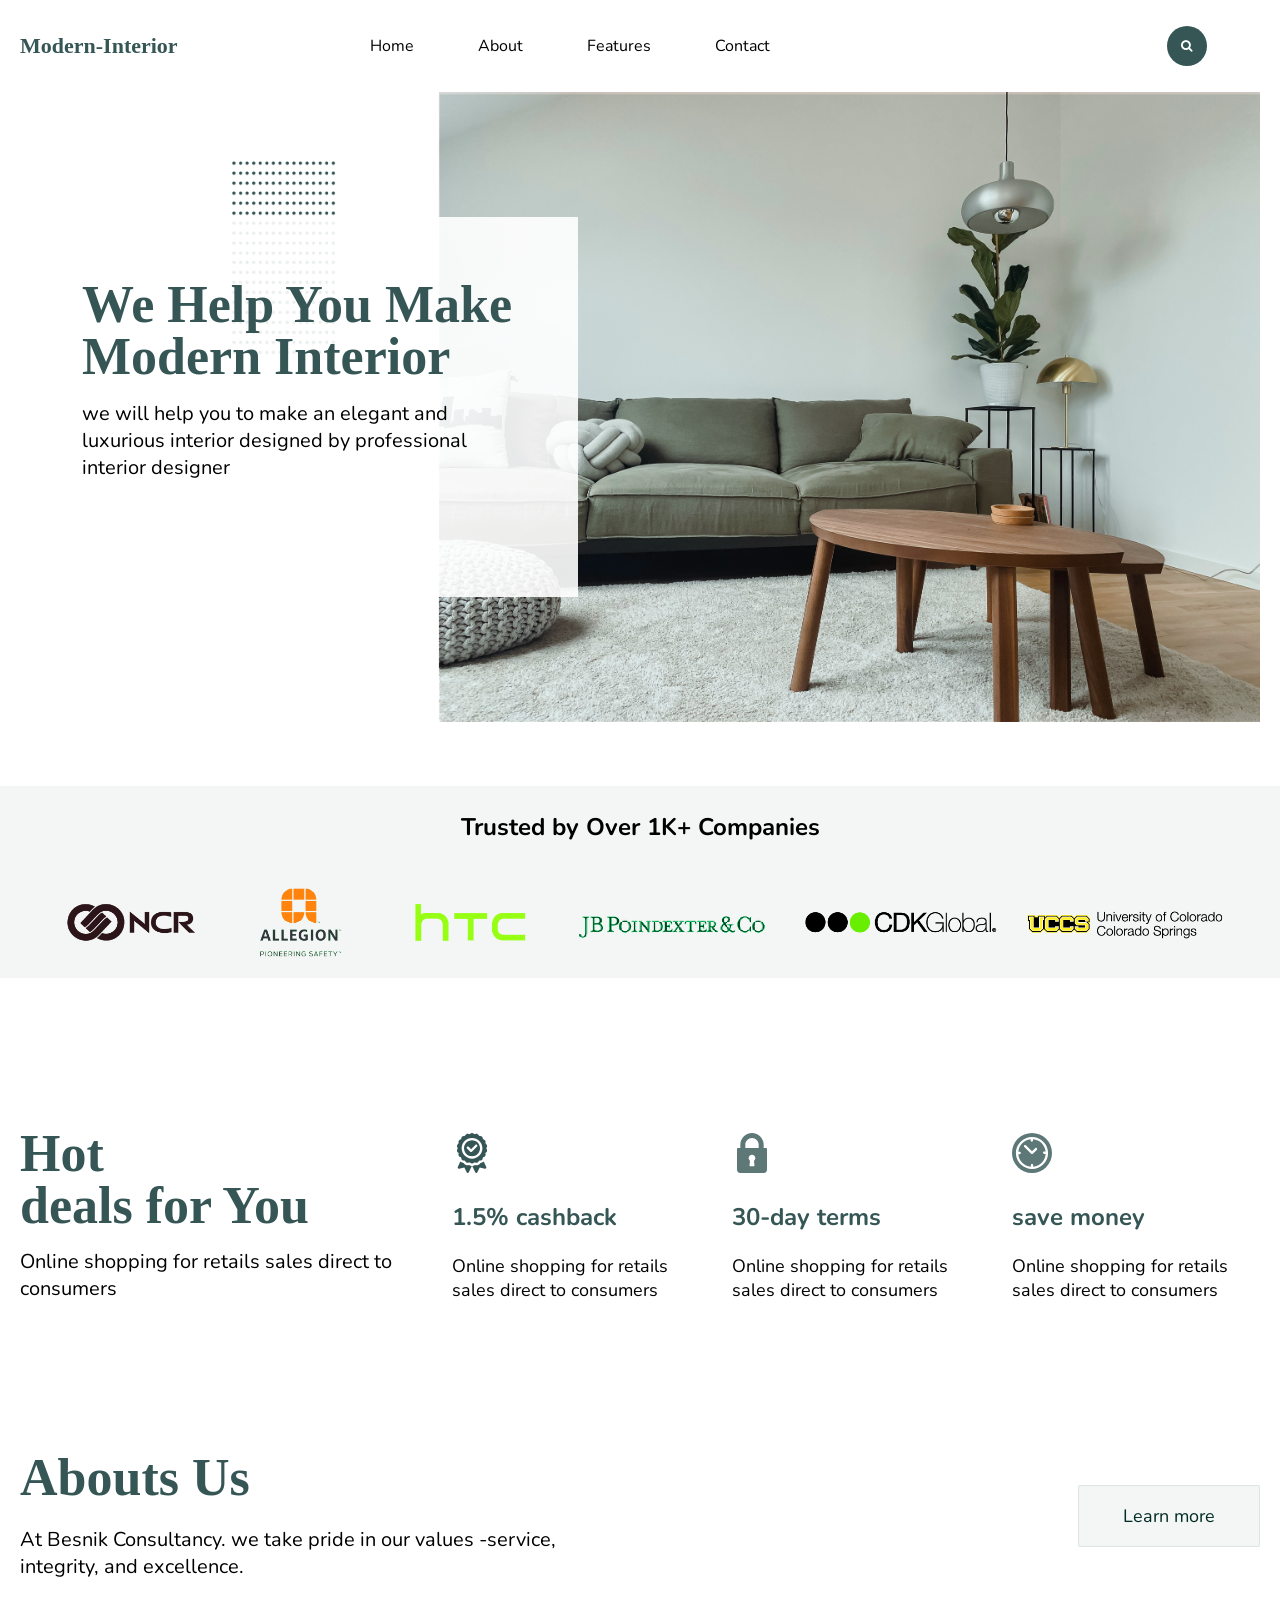
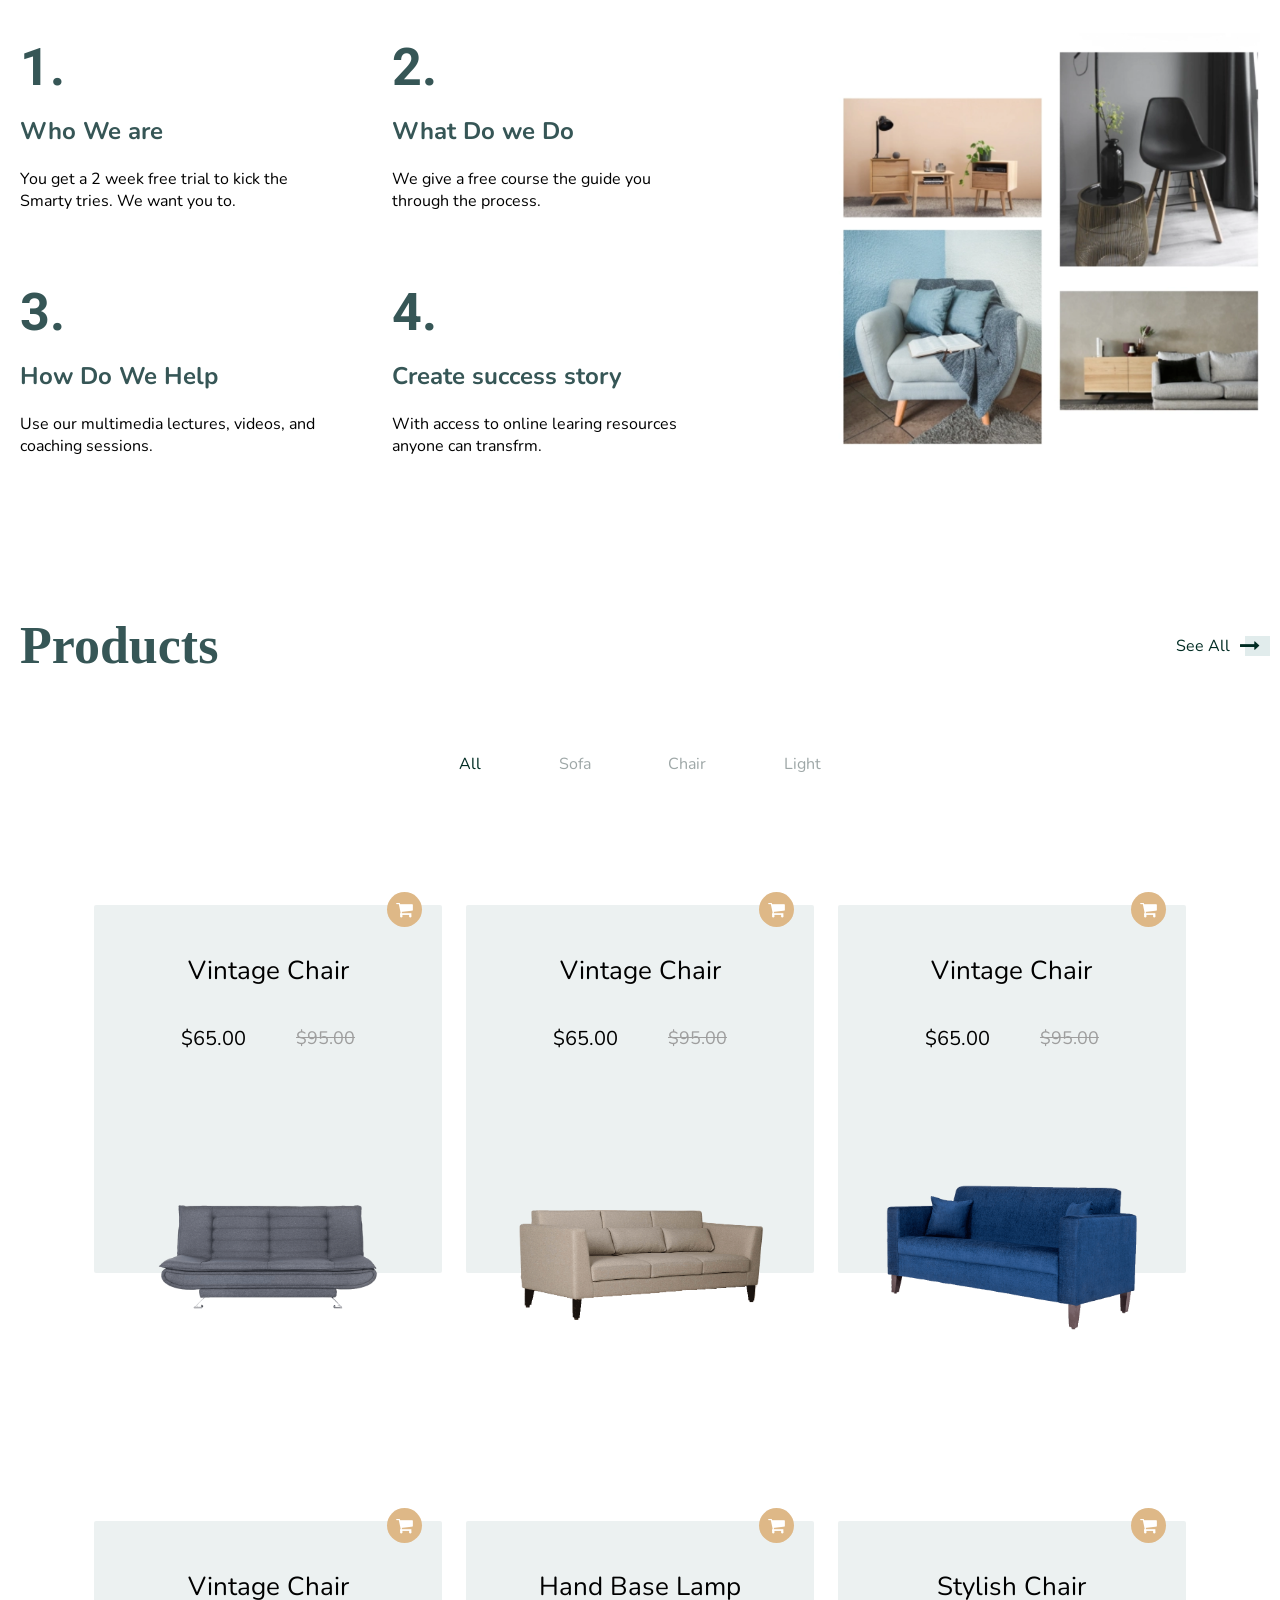
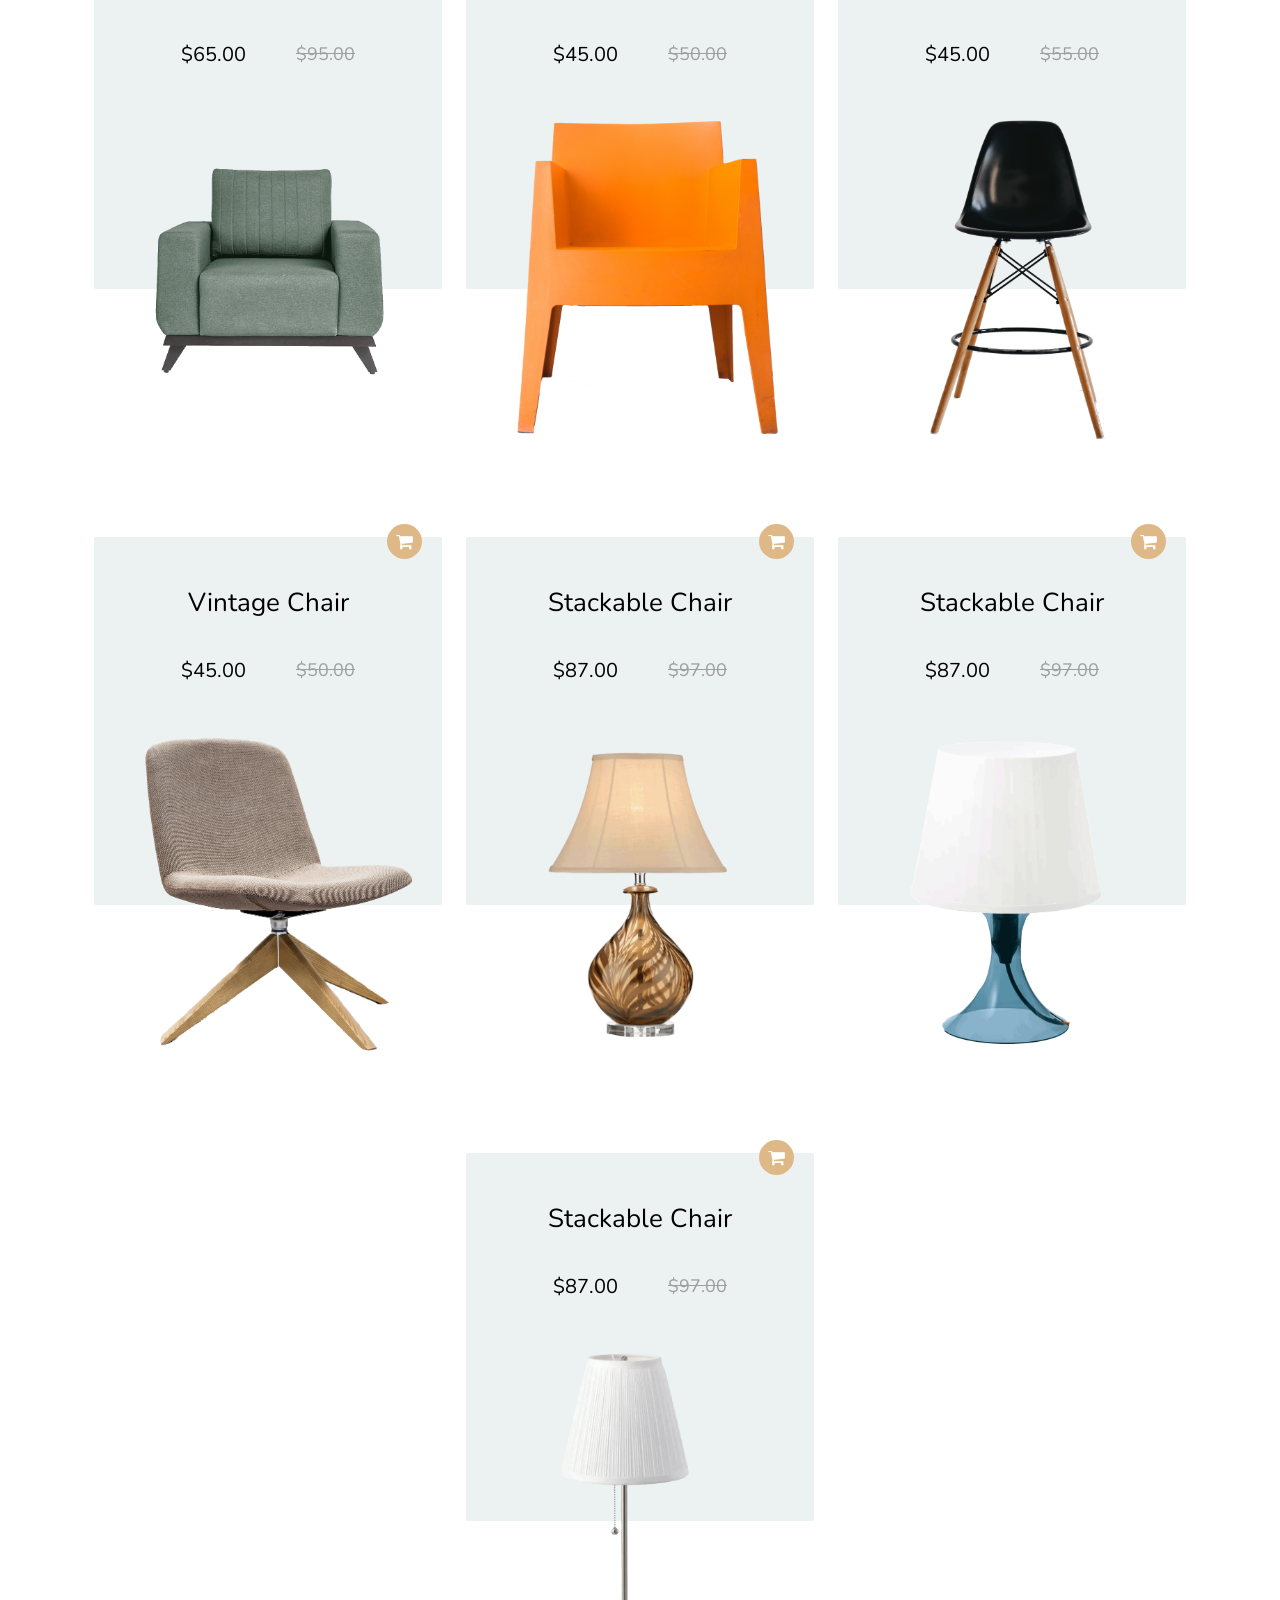
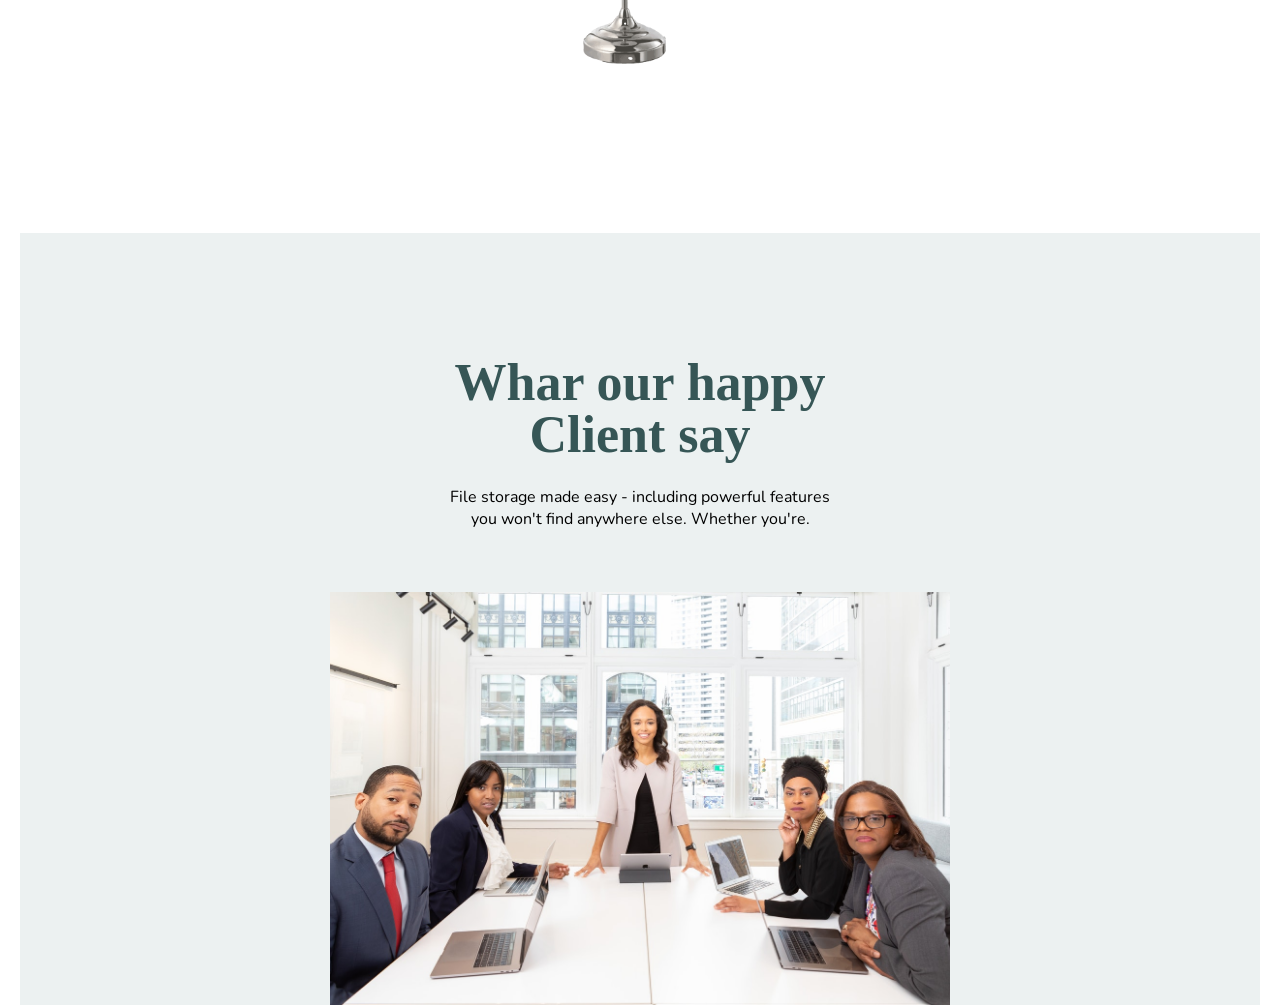
<file: index.html>
<!DOCTYPE html>
<html lang="en">
<head>
    <meta charset="UTF-8">
    <link rel="stylesheet" href="style.css">
    <script src="script.js"></script> 
    <meta http-equiv="X-UA-Compatible" content="IE=edge">
    <meta name="viewport" content="width=device-width, initial-scale=1.0">
    <link href="https://fonts.googleapis.com/css2?family=Prompt:wght@200;300;400;600;800&display=swap" rel="stylesheet">
    <link rel="stylesheet" href="https://stackpath.bootstrapcdn.com/font-awesome/4.7.0/css/font-awesome.min.css">
    <link href="https://fonts.googleapis.com/css2?family=Nunito:wght@300;400;600;700;800;900&display=swap" rel="stylesheet"> 
    <link href="https://fonts.googleapis.com/css2?family=Roboto:wght@300;400;600;700;800;900&display=swap" rel="stylesheet">
    <script src="https://code.jquery.com/jquery-3.6.0.js" integrity="sha256-H+K7U5CnXl1h5ywQfKtSj8PCmoN9aaq30gDh27Xc0jk=" crossorigin="anonymous"></script> 
    <script src="https://ajax.googleapis.com/ajax/libs/jquery/3.5.1/jquery.min.js"></script>

    <title>Modern Interior Dsesign</title>
</head>
<body>
    <section class="nav-bar">
        <div class="container mar-0">
            <header id = "nav" class="nav-hero">
                <div class="logo">
                    <div class="pad">Modern-Interior</div>
                    <i class="fa fa-bars pad" id="bar" ></i>
                    </div>
                    
                
                <div class="mobile-cot">
                    <ul class="nav-contant">
                        <li>Home</li>
                        <li>About</li>
                        <li>Features</li>
                        <li>Contact</li>
                    </ul>
                    <div class="search">
                        <div class="searchbox">
                            <a target="_blank"><i class="fa fa-search" onclick="search()"></i></a>
                            <input type="text" placeholder="Start searching" spellcheck="false" class="input-box">
                        </div>
                    </div> 
                </div>
            </header>
        </div>
    </section>
    <script type="text/javascript">
        
        function search() {
            document.getElementsByClassName('input-box')[0].classList.toggle("input-width");
        }
      </script>

    <section>
        <div class="container top-banner">
            <div class="Main-contant">
                <h1>We Help You Make Modern Interior</h1>
                <p>we will help you to make an elegant and luxurious interior designed by professional interior designer</p>
            </div>
        </div>
    </section>

    <!-- part-2 -->
    <section class="client-set">
        <div class="container client-cot">
            <h1>Trusted by Over 1K+ Companies</h1>
            <div class="client">

            </div>
        </div>
    </section>

    <!-- part 3 -->
    <section class="deals">
        <div class="container deals-row">
            <div class=" deals-hed">
                <h1>Hot <br> deals for You</h1>
                <p>Online shopping for retails sales direct to consumers</p>
            </div>
            <div class="deals-col">
                <img class="badge" src="images/badge.svg">
                <h1>1.5% cashback</h1>
                <p>Online shopping for retails sales direct to consumers</p>
            </div>
            <div class="deals-col">
                <img src="images/lock.svg">
                <h1>30-day terms</h1>
                <p>Online shopping for retails sales direct to consumers</p>
            </div>
            <div class="deals-col">
                <img src="images/clock.svg">
                <h1>save money</h1>
                <p>Online shopping for retails sales direct to consumers</p>
            </div>
        </div>
    </section>

    <!-- part 4 -->
    <section class="about-us">
        <div class="container abouts-cot">
            <div class="about-row1">
                <div class="about-header">
                    <h1 class="header-size">Abouts Us</h1>
                    <p class="pargraph">At Besnik Consultancy. we take pride in our values -service, integrity, and excellence.</p>
                </div>
                <div class="learn-more">
                    <a href="">Learn more</a>
                </div>
            </div>
            <div class="about-row2">
                <div class="about-col">
                    <h1 class="header-size">1.</h1>
                    <h2 class="sub-header">Who We are</h2>
                    <p class="pargraph-sub">You get a 2 week free trial to kick the Smarty tries. We want you to.</p>
                </div>
                <div class="about-col">
                    <h1 class="header-size">2.</h1>
                    <h2 class="sub-header">What Do we Do</h2>
                    <p class="pargraph-sub">We give a free course the guide you through the process.</p>
                </div>
                <div class="about-col">
                    <h1 class="header-size">3.</h1>
                    <h2 class="sub-header" >How Do We Help</h2>
                    <p class="pargraph-sub">Use our multimedia lectures, videos, and coaching sessions.</p>
                </div>
                <div class="about-col">
                    <h1 class="header-size">4.</h1>
                    <h2 class="sub-header">Create success story</h2>
                    <p class="pargraph-sub">With access to online learing resources anyone can transfrm.</p>
                </div>
            </div>
        </div>
    </section>

    <!-- part 5 -->
    <section class="products-set">
        <div class="container products">
            <div class="products-row1">
                <div class="header-size">
                    <h1 class="header-size">Products</h1> 
               </div>
                <div class="see-d">
                    <a href="" class="see-butt">See All</a>
                    <i class="fa fa-long-arrow-right" ></i>
                    <div class="bg"></div>
                </div>
            </div>
            <div class="products-row2">
                <ul class="aviable-products">
                    <li class="sect" value="ctg-all" >All</li>
                    <li value="ctg-1">Sofa</li>
                    <li value="ctg-2">Chair</li>
                    <li value="ctg-3">Light</li>
                </ul>
            </div>
            <div class="products-row3">
                <div class="products-col" data-ctg="ctg-1">
                    <div class="shop">
                        <i class="fa fa-shopping-cart"></i>
                    </div>
                    <h1 class="products-header header-padding">Vintage Chair</h1>
                    <div class="price">
                        <h2 class="products-price">$65.00</h2>
                        <h3 class="sub-price">$95.00</h3>
                    </div>
                    <img src="images/sofa-1.png" alt="">
                </div>
                <div class="products-col" data-ctg="ctg-1">
                    <div class="shop">
                        <i class="fa fa-shopping-cart"></i>
                    </div>
                    <h1 class="products-header header-padding">Vintage Chair</h1>
                    <div class="price">
                        <h2 class="products-price">$65.00</h2>
                        <h3 class="sub-price">$95.00</h3>
                    </div>
                    <img src="images/sofa-2.png" alt="">
                </div>
                <div class="products-col" data-ctg="ctg-1">
                    <div class="shop">
                        <i class="fa fa-shopping-cart"></i>
                    </div>
                    <h1 class="products-header header-padding">Vintage Chair</h1>
                    <div class="price">
                        <h2 class="products-price">$65.00</h2>
                        <h3 class="sub-price">$95.00</h3>
                    </div>
                    <img src="images/sofa-4.png" alt="">
                </div>
                <div class="products-col" data-ctg="ctg-1">
                    <div class="shop">
                        <i class="fa fa-shopping-cart"></i>
                    </div>
                    <h1 class="products-header header-padding">Vintage Chair</h1>
                    <div class="price">
                        <h2 class="products-price">$65.00</h2>
                        <h3 class="sub-price">$95.00</h3>
                    </div>
                    <img src="images/sofa-3.png" alt="">
                </div>

                <div class="products-col" data-ctg="ctg-2">
                    <div class="shop">
                        <i class="fa fa-shopping-cart"></i>
                    </div>
                    <h1 class="products-header header-padding">Hand Base Lamp</h1>
                    <div class="price">
                        <h2 class="products-price">$45.00</h2>
                        <h3 class="sub-price">$50.00</h3>
                    </div>
                    <img src="images/chair-3.png" alt="">
                </div>
                <div class="products-col" data-ctg="ctg-2">
                    <div class="shop">
                        <i class="fa fa-shopping-cart"></i>
                    </div>
                    <h1 class="products-header header-padding">Stylish Chair</h1>
                    <div class="price">
                        <h2 class="products-price">$45.00</h2>
                        <h3 class="sub-price">$55.00</h3>
                    </div>
                    <img src="images/chair-2.png" alt="">
                </div>
                <div class="products-col" data-ctg="ctg-2">
                    <div class="shop">
                        <i class="fa fa-shopping-cart"></i>
                    </div>
                    <h1 class="products-header header-padding">Vintage Chair</h1>
                    <div class="price">
                        <h2 class="products-price">$45.00</h2>
                        <h3 class="sub-price">$50.00</h3>
                    </div>
                    <img src="images/chair-1.png" alt="">
                </div>
                <div class="products-col" data-ctg="ctg-3">
                    <div class="shop">
                        <i class="fa fa-shopping-cart"></i>
                    </div>
                    <h1 class="products-header header-padding">Stackable Chair</h1>
                    <div class="price">
                        <h2 class="products-price">$87.00</h2>
                        <h3 class="sub-price">$97.00</h3>
                    </div>
                    <img src="images/lamp-1.png" alt="">
                </div>
                <div class="products-col" data-ctg="ctg-3">
                    <div class="shop">
                        <i class="fa fa-shopping-cart"></i>
                    </div>
                    <h1 class="products-header header-padding">Stackable Chair</h1>
                    <div class="price">
                        <h2 class="products-price">$87.00</h2>
                        <h3 class="sub-price">$97.00</h3>
                    </div>
                    <img src="images/lamp-2.png" alt="">
                </div>
                <div class="products-col" data-ctg="ctg-3">
                    <div class="shop">
                        <i class="fa fa-shopping-cart"></i>
                    </div>
                    <h1 class="products-header header-padding">Stackable Chair</h1>
                    <div class="price">
                        <h2 class="products-price">$87.00</h2>
                        <h3 class="sub-price">$97.00</h3>
                    </div>
                    <img src="images/lamp-3.png" alt="">
                </div>

            </div>
        </div>
    </section>

    <!-- part 6 -->

    <section>
        <div class="container review-bg">
            <div class="header-row1">
                <h1 class="header-size review">Whar our happy <br> Client say</h1>
                <p class="pargraph-sub">File storage made easy - including powerful features <br> you won't find anywhere else. Whether you're.</p>
            </div>
            <div class="header-row2">
                <img src="images/customer.jpg" alt="">

            </div>
        </div>
    </section>
</body>
</html>
</file>
<file: style.css>
*{
    padding: 0px;
    margin: 0px;
}
.header-size{
  font-size: 52px;
  line-height: 52px;
  color: #365656;
}
.pargraph{
  padding-top: 4%;
  font-family: 'Nunito', sans-serif;
  font-size: 20px;
}
.pargraph-sub{
  padding-top: 2%;
  font-family: 'Nunito', sans-serif;
  font-size: 16px;
}
.sub-header{
  font-family: 'Nunito', sans-serif;
  padding:8% 0 6% 0;
  font-size: 24px;
  line-height: 24px;
  font-weight: 900;
  color: #365656;
}
::placeholder{
    color:#ffffff;
}
.nav-bar
{
    margin: 0 auto;
    padding: 1em 0em;
}
.nav-hero{
    display: flex;
    width: 100%;
    padding: 10px 0;
}
.container
{

    margin:auto 20px;
    display: flex;
    text-decoration: none;
}
.logo{
    color: #365656;
    align-self: center;
    font-size: 22px;
    font-weight: bolder;
}
.nav-contant{
    align-self: center;
    display: flex;
    flex: 0 0;
    list-style: none;
    padding: 0em 10em;
}
.nav-contant li{
    font-family: 'Nunito', sans-serif;
    padding: 0 2em;
}
:root {
    --searchbox-size: 20px;
    --searchbox-length: 12vw;
  }
  
  .search{
      margin-left: auto;
  }
  .searchbox {
      position: relative;
    background: #365656;
    height: var(--searchbox-size);
    border-radius: var(--searchbox-size);
    padding: 10px;
    width: auto;
    display: flex;
    align-items: center;
  }
  
  .searchbox a {
    color: rgb(255, 255, 255);
    width: var(--searchbox-size);
    height: var(--searchbox-size);
    border: none;
    border-radius: 50%;
    display: flex;
    justify-content: center;
    align-items: center;
    text-decoration: none;
    z-index: 1;
    font-size: calc(var(--searchbox-size) * 0.6);
  }
  
  .searchbox input {
    position:absolute;
    right: 0px;
    border: none;
    background: none;
    outline: none;
    color: rgb(255, 255, 255);
    font-size: 80%;
    width: 0;
    padding: 10px;
    transition: 0.3s ease-in;
    height: var(--searchbox-size);
    border-radius: var(--searchbox-size);
  }
  .input-width {
    background: #365656 !important;
    width: 12vw !important;
  }
  .mobile-cot{
      display:flex;
      width: 83%;
  }
  @media (min-width:1400px) {
      .container{
          margin: auto;
          padding: 0;
          width: 1200px;
      }
    
    .mobile-cot{
        width: 86.5%;
    }
  }
  @media (max-width:900px) {
    .nav-contant{
        flex-direction: column;
        padding: 0;
    }

    .search{
        margin: auto;
    }
    .searchbox input {
        width: 90%;
        
      }
      .searchbox:hover > input {
        width: 90%;
      }
      .input-box:focus{
        width: 90%;
      }
      .searchbox {
        border-radius: 5px;
      }
    }
  /* top contant */
  .top-banner{
      height: 70vh;
      background-image: url("images/top-banner.png");
      background-position:center;
      background-size: cover;
      background-position: center;
      margin-bottom: 5%;
  }
  .Main-contant{
      width:35%;
      height: 16em;
      padding: 5%;
      margin: auto 0;
      background-color: rgba(255, 255, 255, 0.9);
      /* filter: blur(10px); */

  }
  .Main-contant h1{
    font-size: 52px;
    line-height: 52px;
    color: #365656;
    /* filter: blur(0px); */
  }
  .Main-contant p{
    padding-top: 4%;
    font-family: 'Nunito', sans-serif;
    font-size: 20px;
  }

  /* part-2 */
  .client-set{
    background-color: #f4f6f6;
  }
  .client-cot{
    display: flex;
    height: 12em;
    text-align: center;
    font-family: 'Nunito', sans-serif;

    flex-direction: column;
  }
  .client-cot h1{
    margin: 2% 0;
  }
  .client{
      width: 95%;
      height: 10em;
      align-self: center;
      background-image: url("images/client1.png");
      background-size: contain;
      background-repeat: no-repeat;
      background-position: center;
  }
  #bar{
    display: none;
  }

  @media (max-width:900px) {
    .mar-0{
      margin: auto 0 !important;
    }
    .nav-bar {
      margin: 0 auto;
      padding: 1em 0em;
      }
      .container{
          position: relative;
      }
      .nav-hero{
        flex-direction: column;
        height: 50px;
        background-color: #f4f6f6;
        overflow: hidden;
      }
     .top-banner{
          height: 30vh;
          background-image: url("images/top-banner-mobile.png");
          background-size: cover;
          background-position:right
      }
    .Main-contant{
        margin:2% auto;
        width: 80%;
        height: auto;
        align-self: center;
    }
    .Main-contant > * {
       text-align: center;
    }
    .Main-contant h1 {
        font-size: 32px;
        line-height: 32px;
     }
     .Main-contant p {
        font-size: 12px;
        line-height: 12px;
     }
     .client-cot{
     height: 5em;
    }
    .client-cot h1{
      font-size: 16px;
    }
    .mobile-cot {
      display: flex;
      width: 90%;
      margin: 5% 0;
      align-items: center;
      align-self: center;
      flex-direction: column;
  }
  .nav-contant {
    flex-direction: column;
    width: 100%;
    padding: 0px;
    align-self: center;
    margin: auto;
    gap: 5px;
    text-align: center;
    }
    .nav-contant li {
    font-family: 'Nunito', sans-serif;
    padding: 12px 2em;
    background-color: white;
    }
    .search{
      margin: 10px;
      width: 100%;
    }
    .input-box{
      background: #365656 !important;
      width: auto !important;
      padding: 10px !important;
      left: 25px !important;
    }
    .logo {
      display: flex;
      width: 95%;
      color: #365656;
      align-self: flex-start;
      font-size: 24px;
      font-weight: bolder;
     }
    #bar{
      display: flex;
      float: right;
      margin-left: auto;
    }
    .pad{
      padding: 2% 0 0 3%;
    }
  }

  /* part 3 */
  .deals-row{
    display: inline-flexbox;
    flex-wrap: wrap;
    gap: 12px;
  }
  .deals{
    margin-top:150px;
  }
  .deals-col{
    display: flex;
    flex-direction: column;
    width: 20%;
    margin-left: auto;
    justify-content: flex-end;
  }
  .deals-hed{
    margin-left: 0;
    flex: 0 1 400px;
  }
  .deals-hed h1{
    font-size: 52px;
    line-height: 52px;
    color: #365656;
  }
  .deals-col h1{
    font-family: 'Nunito', sans-serif;
    padding:8% 0 6% 0;
    font-size: 24px;
    line-height: 24px;
    color: #365656;
  }
  .deals-col p{
    padding-top: 4%;
    font-family: 'Nunito', sans-serif;
    font-size: 18px;
    
  }
  .deals-col img{
    width: 40px;
    padding-bottom: 5%;
    opacity: 0.8;
  }
  .deals-hed p{
    padding-top: 4%;
    font-family: 'Nunito', sans-serif;
    font-size: 20px;
  }
  .badge{
    opacity: 1 !important;
  }
  @media (max-width:900px) {
    .deals{
      margin-top: 5%;
    }
    .deals-hed{
      margin-top: 6%;
      flex: 1 1 120px;
      align-self: center;
      text-align: center;
      justify-content: center;
    }
    .deals-row{
      flex-direction: column;
    }
    .deals-col{
      border: 1px solid rgb(54,86,86,0.3);
      display: flex;
      width: 80%;
      padding: 4%;
      align-self: center;
      text-align: center;
      justify-content: center;
      border-radius: 5px;
      margin: auto;
    }
    .deals-col h1{
      font-family: 'Nunito', sans-serif;
      padding:0;
      font-size: 18px;
      line-height: 18px;
      color: #365656;
    }
    .deals-col p{
      padding-top: 1%;
      font-family: 'Nunito', sans-serif;
      font-size: 14px;
    }
    .deals-col img{
     margin: auto;
    }
  }
  
  /* part -4 */
  .about-us{
    margin-top:150px;
  }
  .abouts-cot{
    flex-direction: column;
    background-image: url("images/abouts.png");
    background-size: cover;
    background-position: right;
  }
  .about-row1{
    display: flex;
    width: 100%;
    align-items: center;
  }
  .about-header{
    width: 45%;
  }
  .learn-more{
    display: flex;
    text-align: center;
    align-content: center;
    width: 180px;
    height: 60px;
    border-radius: 2px;
    margin-left: auto;
    background-color: #f4f6f6;
    border: 1px solid rgba(22, 83, 70, 0.1);
  }
  .learn-more:hover{
    box-shadow: 0px 0px 10px rgba(22, 83, 70, 0.253);

  }
  .learn-more a{
    text-decoration: none;
    display: flex;
    font-family: 'Nunito', sans-serif;
    font-size: 18px;
    color: rgb(0, 44, 35);
    margin: auto;
    text-align: center;
    align-self: center;
  }
  .about-row2{
    display: flex;
    flex-wrap: wrap;
    margin-top: 2%;
    width: 60%;
  }
  .about-col{
    margin: 5% 8% 5% 0;
    flex: 2 0 270px;
    width: 30%;
  }
  .about-col h1{
    font-family: 'roboto', sans-serif;
  }
  .about-col h2{
    font-weight: bolder;
  }
  @media (max-width:900px) {
    .abouts-cot{
      background-position: center;
    }
    .about-row1{
      width: 90%;
      flex-direction: column;
      align-items: center;
      align-self: center;
      flex-direction: column;
      text-align: center;
    }
    .about-header{
      width:auto;
    }
    .learn-more{
     margin:15% auto;
    }
    .sub-header {
      padding: 2% 0 0% 0;
  }
    .about-row2{
      width: 90%;
      align-self: center;
      align-items: center;
      flex-direction: column;
    }
    .about-col{
      align-self: center;
      width: auto;
      margin: auto;
      padding: 10%;
      margin-bottom: 7%;
      flex: 2 0 100px;
      border-radius: 5px;
      box-shadow: 0 0px 5px rgb(194 212 212 / 1);
  }
}
/* part-5 */
    .products-set{
      margin-top: 5%;
    }
    .products{
      display: block;
    }
    .products-row1{
      display: flex;
      width: 100%;
      padding: 5% 0 2% 0;
    }
    .see-d{
      display: flex;
      align-items: center;
      margin-left: auto;  
      position: relative;      
    }
    .bg{
      width: 25px;
      height: 20px;
      background-color: #e1ecec;
      position: absolute;
      right: -10px;
      z-index: -1;
    }
    .see-butt{
      color: rgb(0, 44, 35);
      text-decoration: none;
      text-align: center;
      margin: auto;
      font-family: 'Nunito', sans-serif;
    }
    .see-d .fa{
      color: rgb(0, 44, 35);
      font-size: 20px !important;
      padding-left: 10px;
    }
    .products-row2{
      display: flex;
      width: 100%;
    }
    .sect{
      color: rgb(0, 44, 35) !important;
    }
    .aviable-products{
      display: flex;
      width: 100%;
      list-style: none;
      margin: 50px auto;
      color: #9ea7a7;
      flex: 0 0 100px;
      justify-content: center;
      margin-bottom: 10%;
    }
    .aviable-products li{
      cursor: pointer;
      margin: auto;
      padding:5% 30%;
      font-family: 'Nunito', sans-serif; 
  }
  .products-row3{
    display: flex;
    flex-wrap: wrap;
    gap: 2%;
    width: 100%;
    height: auto;
    justify-content: center;
  }
  .products-col{
    width: 28%;
    height: 23em;
    background-color: #ecf1f1;
    position: relative;
    border-radius: 2px;
    margin-bottom: 20%;
    opacity: 0;
    display: none;
    flex-direction: column;
  }
  .shop{
    display: flex;
    justify-content: center;
    border-radius: 50%;
    align-items: center;
    width: 35px;
    height: 35px;
    background-color: burlywood;
    position: absolute;
    top:-13px;
    right: 20px;
  }
  .shop .fa{
    font-size: 18px !important;
    margin: auto;
    color: white;
  }
  .products-col img{
    width: 100%;
    height: auto;
    position: absolute;
    bottom: -150px;
  }
  .products-header{
    font-size: 26px;
    line-height: 26px;
    font-family: 'Nunito', sans-serif;
    text-align: center;
    font-weight: 400;
    display: block;
  }
  .price{
    display: flex;
    width: 90%;
    flex-wrap: wrap;
    margin: 0;
    align-self: center;
    justify-content: center;
    gap: 50px;
  }
  .products-price{
    font-size: 20px;
    line-height: 20px;
    font-family: 'Nunito', sans-serif;
    text-align: center;
    font-weight: 400;
    padding:8% 0;
  }
  .sub-price{
    padding:8% 0;
    font-size: 18px;
    line-height: 18px;
    font-family: 'Nunito', sans-serif;
    text-align: center;
    font-weight: 400;
    color: rgb(158, 158, 158);
    text-decoration: line-through;
  }
  @media (max-width:900px) {
    .aviable-products li {
      padding: 7% 10%;
  }
  .products-row3 {
    flex-direction: column;
  }
  .products-col {
    width: 95%;
    align-self: center;
    align-items: center;
    position:static;

  }
  .products-col img {
    display: flex;
    width: 100%;
    margin: auto;
    position:static;
  }
  .header-padding {
    padding: 12% 0 0% 0 !important;
  }
  }
  .header-padding{
    padding: 15% 0 6% 0
  }
  .review-bg{
    margin-top: 5%;
    background-color: #ecf1f1;
  }
  .review{
    padding: 5% 0 0 0 ;
  }
  .header-row1{
    margin-top: 5%;
    width: 100%;
    justify-content: center;
    text-align: center;
  }
  .header-row2 img{
    display: flex;
    align-self: center;
    align-items: center;
    margin: auto;
    width: 50%;
    justify-content: center;
    text-align: center;
  }
  .header-row2{
    margin-top: 5%;
  }
  .active {
    opacity: 1;
    display: flex;
    animation: fadeIn 0.5s ease forwards;
  }  
  .review-bg{
    flex-direction: column;
  }
  @media(max-width:900px){
    .deals-hed h1 {
      font-size: 32px;
      line-height: 32px;
      color: #365656;
  }
    .header-size {
      font-size: 32px;
      line-height: 34px;
      color: #365656;
  }
  .pargraph-sub {
    padding-top: 2%;
    font-family: 'Nunito', sans-serif;
    font-size: 11px;
}
  }
</file>
